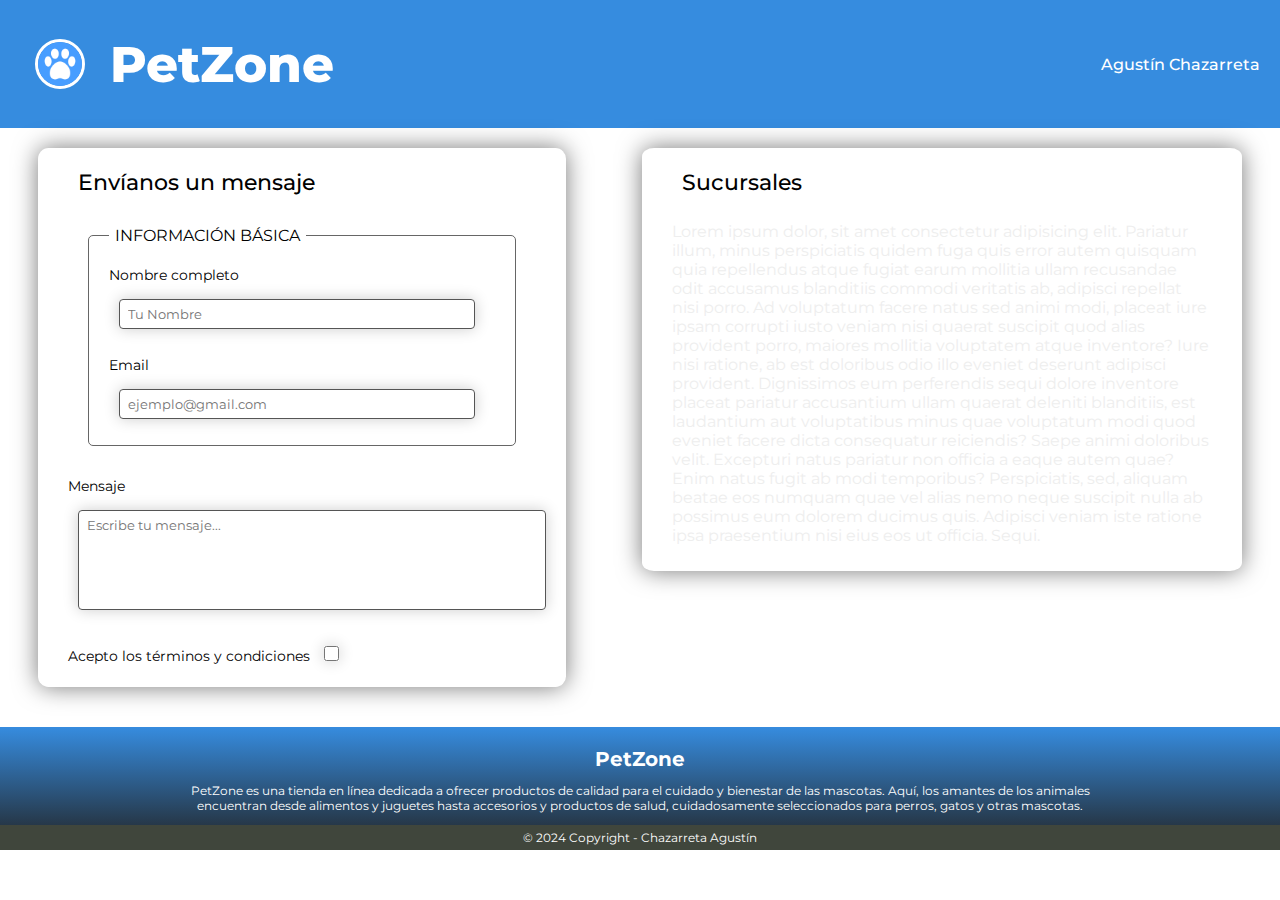
<file: index-form.html>
<!DOCTYPE html>
<html lang="es">
<head>
    <meta charset="UTF-8">
    <meta name="viewport" content="width=device-width, initial-scale=1.0">
    <title> PetZone</title>
    <link rel="stylesheet" href="styles-form.css">
    <link rel="icon" href="PetZone.png" type="image/png">
    <link rel="stylesheet" href="https://cdn-uicons.flaticon.com/uicons-regular-rounded/css/uicons-regular-rounded.css">
    <link rel="preconnect" href="https://fonts.googleapis.com">
    <link rel="preconnect" href="https://fonts.gstatic.com" crossorigin>
    <link href="https://fonts.googleapis.com/css2?family=Montserrat:ital,wght@0,100..900;1,100..900&family=Rubik+Mono+One&display=swap" rel="stylesheet">
<body>
    <header class="container">
        <div class="header-logo item">
            <img src="PetZone.png" alt="Logo de la web PetZone" class="logo-icon">
            <h1>PetZone</h1>
        </div>
        <div class="user-info item">
            <i class="fi fi-rr-circle-user user-icon"></i>
            <span>Agustín Chazarreta</span>
        </div>
    </header>

    <main>
        <form class="form">
            <h2>Envíanos un mensaje</h2>
        
            <fieldset>
                <legend> INFORMACIÓN BÁSICA</legend>
                <!-- SIMPLE IMPUTS-->
                <div class="form_input">
                    <label>Nombre completo
                        <input type="text" placeholder="Tu Nombre">
                    </label>
                </div>
                <div class="form_input">
                    <label for="email">Email</label>
                    <input type="email" placeholder="ejemplo@gmail.com" id="email">
                </div>
            </fieldset>

            <!-- TEXTAREA -->
            <div class="form_input">
                <label for="mensaje">Mensaje</label>
                <textarea rows="5" placeholder="Escribe tu mensaje... " id="mensaje"></textarea>
            </div>
            <div class="form_input">
                <label>Acepto los términos y condiciones
                    <input type="checkbox" class="checkbox">
                </label>
            </div>
        </form>
        <section>
            <div class="mapa">
                <h2>Sucursales</h2>
                <p>Lorem ipsum dolor, sit amet consectetur adipisicing elit. Pariatur illum, minus perspiciatis quidem fuga quis error autem quisquam quia repellendus atque fugiat earum mollitia ullam recusandae odit accusamus blanditiis commodi veritatis ab, adipisci repellat nisi porro. Ad voluptatum facere natus sed animi modi, placeat iure ipsam corrupti iusto veniam nisi quaerat suscipit quod alias provident porro, maiores mollitia voluptatem atque inventore? Iure nisi ratione, ab est doloribus odio illo eveniet deserunt adipisci provident. Dignissimos eum perferendis sequi dolore inventore placeat pariatur accusantium ullam quaerat deleniti blanditiis, est laudantium aut voluptatibus minus quae voluptatum modi quod eveniet facere dicta consequatur reiciendis? Saepe animi doloribus velit. Excepturi natus pariatur non officia a eaque autem quae? Enim natus fugit ab modi temporibus? Perspiciatis, sed, aliquam beatae eos numquam quae vel alias nemo neque suscipit nulla ab possimus eum dolorem ducimus quis. Adipisci veniam iste ratione ipsa praesentium nisi eius eos ut officia. Sequi.</p>
            </div>
        </section>
    </main>
    <footer>
        <h4>PetZone</h4>
        <div class="info-footer">
            <p>PetZone es una tienda en línea dedicada a ofrecer productos de calidad para el cuidado y bienestar de las mascotas. Aquí, los amantes de los animales encuentran desde alimentos y juguetes hasta accesorios y productos de salud, cuidadosamente seleccionados para perros, gatos y otras mascotas.</p>
        </div>
        <div class="ultimo-footer">© 2024 Copyright - Chazarreta Agustín</div>
    </footer>
</body>
</html>
</file>
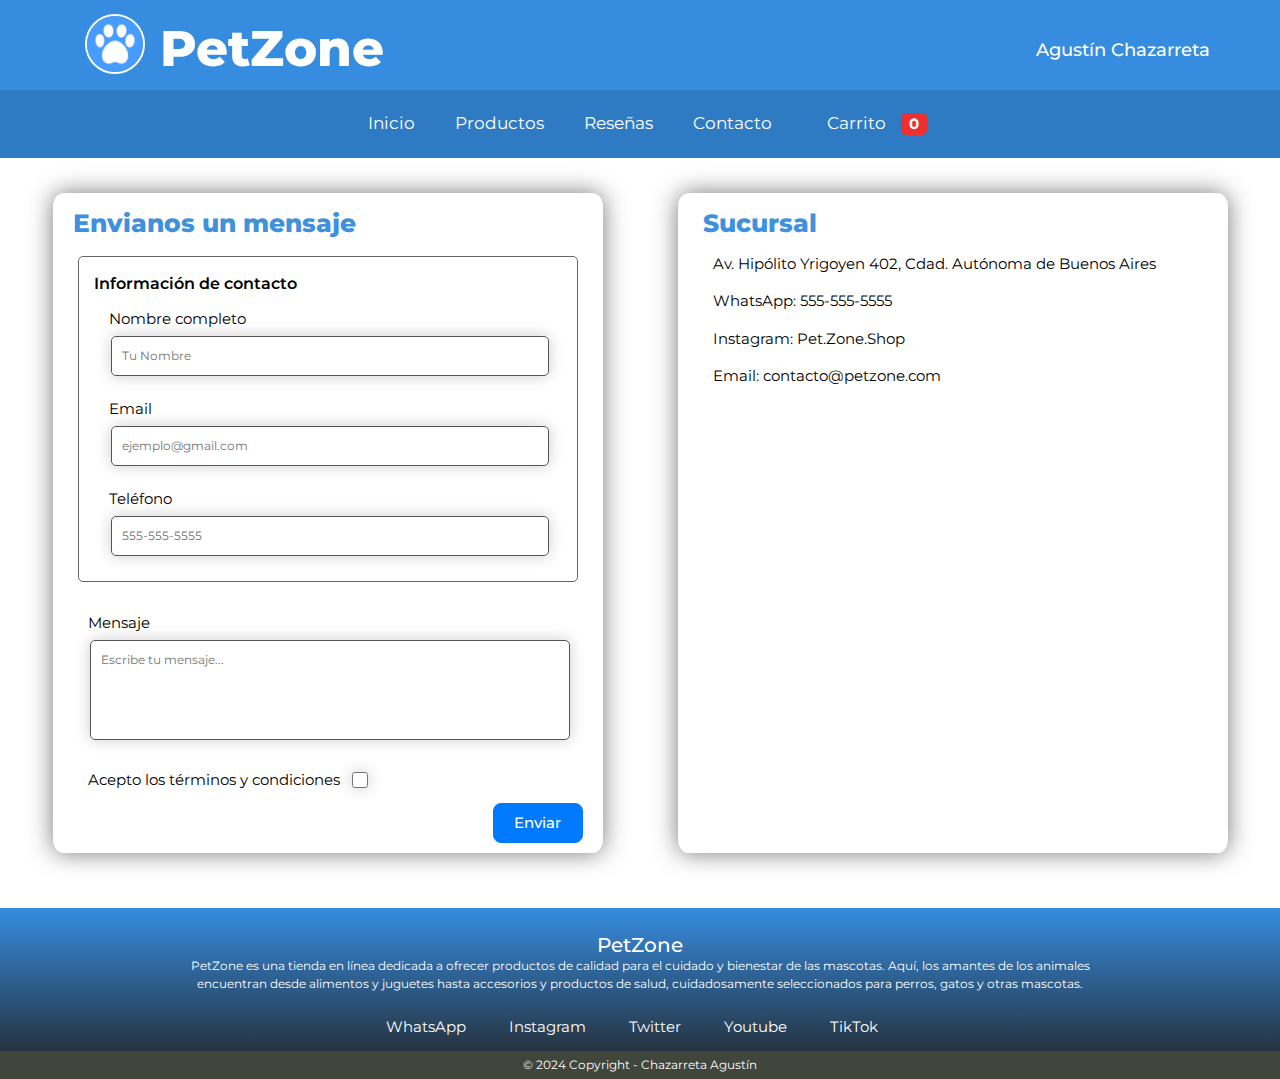
<file: html/index-form.html>
<!DOCTYPE html>
<html lang="es">
<head>
    <meta charset="UTF-8">
    <meta name="viewport" content="width=device-width, initial-scale=1.0">
    <title> PetZone</title>
    <link rel="icon" href="../img/PetZone.png" type="image/png">
    <link rel="stylesheet" href="https://cdn-uicons.flaticon.com/uicons-regular-rounded/css/uicons-regular-rounded.css">
    <link rel='stylesheet' href='https://cdn-uicons.flaticon.com/2.6.0/uicons-regular-rounded/css/uicons-regular-rounded.css'>
    <link rel='stylesheet' href='https://cdn-uicons.flaticon.com/2.6.0/uicons-brands/css/uicons-brands.css'>
    <link rel="preconnect" href="https://fonts.googleapis.com">
    <link rel="preconnect" href="https://fonts.gstatic.com" crossorigin>
    <link href="https://fonts.googleapis.com/css2?family=Montserrat:ital,wght@0,100..900;1,100..900&family=Rubik+Mono+One&display=swap" rel="stylesheet">
    <link href="https://cdn.jsdelivr.net/npm/bootstrap@5.3.3/dist/css/bootstrap.min.css" rel="stylesheet" integrity="sha384-QWTKZyjpPEjISv5WaRU9OFeRpok6YctnYmDr5pNlyT2bRjXh0JMhjY6hW+ALEwIH" crossorigin="anonymous">
    <link rel="stylesheet" href="../css/style.css">
</head>
<body>
    <header class="container-web">
        <div>
            <a class="header-logo item" href="index.html">
            <img src="../img/PetZone.png" alt="Logo de la web PetZone" class="logo-icon">
            <h1>PetZone</h1>
            </a>
        </div>
        <div class="user-info item">
            <i class="fi fi-rr-circle-user"></i>
            <span>Agustín Chazarreta</span>
        </div>
    </header>
    
    <nav class="navbar navbar-expand-lg nav-bar">
        <div class="container-fluid">
        <button class="navbar-toggler" type="button" data-bs-toggle="collapse" data-bs-target="#navbarText" aria-controls="navbarText" aria-expanded="false" aria-label="Toggle navigation">
        <i class="fi fi-rr-menu-burger"></i>
        </button>
        <div class="collapse navbar-collapse" id="navbarText">
            <ul class="navbar-nav mx-auto mb-2 mb-lg-0">
            <li class="nav-item">
                <a class="nav-link item" aria-current="page" href="../index.html"><i class="fi fi-rr-home"></i>Inicio</a>
            </li>
            <li class="nav-item">
                <a class="nav-link item" href="../index.html#seccion-productos">Productos</a>
            </li>
            <li class="nav-item">
                <a class="nav-link item" href="index-resenias.html">Reseñas</a>
            </li>
            <li class="nav-item">
                <a class="nav-link item" href="../html/index-form.html">Contacto</a>
            </li>
            <li class="nav-item">
                <a class="nav-link item" href="../html/index-carrito.html"><i class="fi fi-rr-shopping-cart"></i>Carrito<span id="carrito-cantidad">0</span></a>
            </li>
            </ul>
        </div>
        </div>
    </nav>

    <main class="contacto">
        <form class="formulario" action="https://formspree.io/f/xkgnjlrq"  method="POST">
            <h2>Envianos un mensaje</h2>
        
            <fieldset>
                <legend> Información de contacto</legend>
                <!-- SIMPLE IMPUTS-->
                <div class="form_input">
                    <label>Nombre completo</label>
                    <input type="text" placeholder="Tu Nombre" id="nombre" name="nombre">
                </div>
                <div class="form_input">
                    <label for="email">Email</label>
                    <input type="email" placeholder="ejemplo@gmail.com" id="email" name="email">
                </div>
                <div class="form_input">
                    <label>Teléfono</label>
                    <input type="telefono" placeholder="555-555-5555" id="telefono" name="telefono">
                </div>
            </fieldset>

            <!-- TEXTAREA -->
            <div class="form_input">
                <label for="mensaje">Mensaje</label>
                <textarea rows="5" placeholder="Escribe tu mensaje... " id="mensaje" name="mensaje" ></textarea>
            </div>
            <div class="form_input">
                <label>Acepto los términos y condiciones
                    <input type="checkbox" class="checkbox" id="checkbox" name="checkbox" required>
                </label>
            </div>
            <button type="submit" class="boton" onclick=checkForm()>Enviar</button>
        </form>

        <section class="mapa">
            <div>
                <h2>Sucursal</h2>
                <a><i class="fi fi-rr-marker"></i>Av. Hipólito Yrigoyen 402, Cdad. Autónoma de Buenos Aires</a>
                <a><i class="fi fi-brands-whatsapp"></i>WhatsApp: 555-555-5555</a>
                <a><i class="fi fi-brands-instagram"></i>Instagram: Pet.Zone.Shop</a>
                <a><i class="fi fi-rr-envelope"></i>Email: contacto@petzone.com</a>
                <iframe src="https://www.google.com/maps/embed?pb=!1m18!1m12!1m3!1d6567.723740308096!2d-58.37319374098478!3d-34.607654225157354!2m3!1f0!2f0!3f0!3m2!1i1024!2i768!4f13.1!3m3!1m2!1s0x95bccadb57fd1e5f%3A0xcc737c4eb0a8614b!2sPlaza%20de%20Mayo!5e0!3m2!1ses!2sar!4v1730297738612!5m2!1ses!2sar" width="600" height="450" style="border:0;" allowfullscreen="" loading="lazy" referrerpolicy="no-referrer-when-downgrade"></iframe>
            </div>
        </section>
    </main>

    <footer>
        <div class="primer-footer">
            <div class="info-footer">
                <h4>PetZone</h4>
                <p>PetZone es una tienda en línea dedicada a ofrecer productos de calidad para el cuidado y bienestar de las mascotas. Aquí, los amantes de los animales encuentran desde alimentos y juguetes hasta accesorios y productos de salud, cuidadosamente seleccionados para perros, gatos y otras mascotas.</p>
            </div>
            <div class="redes-sociales">
                <a href="#"><i class="fi fi-brands-whatsapp"></i>WhatsApp</a>
                <a href="#"><i class="fi fi-brands-instagram"></i>Instagram</a>
                <a href="#"><i class="fi fi-brands-twitter-alt"></i></i>Twitter</a>
                <a href="#"><i class="fi fi-brands-youtube"></i></i></i>Youtube</a>
                <a href="#"><i class="fi fi-brands-tik-tok"></i></i></i>TikTok</a>
            </div>
        </div>
        <div class="ultimo-footer">© 2024 Copyright - Chazarreta Agustín</div>
    </footer>
    <script src="https://cdn.jsdelivr.net/npm/bootstrap@5.3.3/dist/js/bootstrap.bundle.min.js" integrity="sha384-YvpcrYf0tY3lHB60NNkmXc5s9fDVZLESaAA55NDzOxhy9GkcIdslK1eN7N6jIeHz" crossorigin="anonymous"></script>
    <script src="../js/funciones-form.js"></script>
    <script src="../js/funciones-cantidad-productos.js"></script>
</body>
</html>
</file>
<file: styles-form.css>
* {
    box-sizing: border-box; /* Incluye padding y borde en el ancho total */
}

body {
    margin: 0;
    font-family: "Montserrat";
    color: #eee;
    background: #fff;
}

/*HEADER*/
.container {
    align-items: center;
    justify-content: space-between;
    display: flex;
    padding: 0 20px;
    background-color: #368cdf;
    color: #fff;
    font-family: "Montserrat";
    
}

.item {
    align-items: center;
    display: flex;
    flex-direction: row;
    gap: 10px; /* Espacio entre los elementos dentro de .item */
}

.header-logo {
    gap: 25px; /* Espacio entre los elementos dentro de .header-logo */
}

h1{
    color: white;
    font-size: 50px;
    font-weight: 800;
}

.user-info {
    font-size: 16px;
    font-weight: 500;
}

/* Icono de Usuario */
.fi {
    font-size: 24px; /* Ajusta el tamaño */
    color: #fff; /* Cambia el color */
}

img.logo-icon {
    width: 50px;
    height: 50px;
    margin-left: 15px;
    border-color: #fff;
    border-style: solid;
    border-radius: 100%;
}

img.user-icon {
    width: 30px;
    height: 30px;
    margin-right: 10px;
}

main {
    display: flex;
    justify-content: space-around;
}

h2 {
    margin: 0;
    margin-bottom: 10px;
    font-weight: 500;
    font-size: 1.4em;
    padding: 10px;
    color: #000;
}

form {
    background: transparent;
    padding: 10px 30px;
    max-width: 600px;
    box-shadow: 0 0 25px #0008;
    margin-top: 20px;
    margin-bottom: 40px;
    border-radius: 2%;
}

.form_input {
    padding: 6px 0;
    color: #000;
}

input, textarea, select {
    width: 100%;
    box-sizing: border-box;
    margin: 10px;
    padding: 6px 8px;
    border: 1px solid #555;
    box-shadow: 0 0 15px #0003;
    background: transparent;
    border-radius: 4px;
    color: #000;
    font-family: "Montserrat";
}

option {
    background-color: #000;
    
}

textarea {
    min-width: 100%;
    resize: none;
    min-height: 100px;
}

label {
    font-size: 0.88em;
    line-height: 2;
}

.checkbox {
    width: 15px;
    height: 15px;
}

fieldset {
    border-radius: 5px;
    border: 1px solid #666;
    padding: 10px 50px 10px 20px;
    margin: 20px;
}

legend {
    padding: 0 6px;
    color: #000;
}

.mapa {
    background: transparent;
    padding: 10px 30px;
    max-width: 600px;
    box-shadow: 0 0 25px #0008;
    margin-top: 20px;
    margin-bottom: 40px;
    border-radius: 2%;
}



/*FOOTER*/

footer {
    font-family: "Montserrat";
    color: #fff;
    background: linear-gradient(to top, #222, #368cdf);
    padding-top: 20px; /* Controla el espacio superior e inferior del footer */
    display: flex;
    flex-direction: column;
    align-items: center;
    gap: 0; /* Elimina el espacio entre h4 y .info-footer */
}

h4 {
    margin: 0; /* Elimina el margen predeterminado del h4 */
    font-size: 20px;
}

.info-footer {
    margin: 0; /* Asegura que no haya margen superior o inferior */
    padding: 0 30px; /* Solo aplica padding lateral si es necesario */
    text-align: center; /* Centra el texto dentro de .info-footer */
    text-wrap: balance;
    font-size: 12px;
}

.ultimo-footer{
    padding: 5px;
    background-color: #40463c;
    text-align: center;
    width: 100%; /* Abarca toda la pantalla */
    font-size: 12px;
}
</file>
<file: css/style.css>
* {
    box-sizing: border-box; /* Incluye padding y borde en el ancho total */
    font-family: "Montserrat", sans-serif;
}

body {
    margin: 0;
    color: #eee;
    background: #fff;
}

/*HEADER*/
.container-web {
    display: flex;
    align-items: center;
    justify-content: space-between;
    padding-right: 10px;
    background-color: #368cdf;
    color: #fff;
    width: 100%;
    height: 60px;
}

.item {
    align-items: stretch;
    display: flex;
    flex-direction: row;
    gap: 10px; /* Espacio entre los elementos dentro de .item */
}

.header-logo {
    gap: 10px; /* Espacio entre los elementos dentro de .header-logo */
    text-decoration: none;
}

h1{
    color: white;
    font-size: 23px;
    font-weight: 800;
    padding-top: 5px;
}

.user-info {
    display: flex;
    font-size: 10px;
    font-weight: 500;
}

/* Icono de Usuario */
.user-info .fi {
    font-size: 18px; /* Ajusta el tamaño */
    color: #fff; /* Cambia el color */
}

img.logo-icon {
    width: 35px;
    height: 35px;
    margin-left: 15px;
    border: 2px solid white;
    border-radius: 100%;
}

/*NAV-BAR*/
.nav-bar {
    display: flex;
    align-items: center;
    justify-content: center;
    font-size: 12px;
    padding: 8px 20px;
    background-color: #2f7bc3;
}

.nav-bar .item {
    color: white;
    padding: 8px 15px !important;
    text-decoration: none;
    max-height: 45px;
    border-radius: 30px;
    margin: 5px 5px;
}

.nav-bar .item:hover{
    background-color: #3f91dd;
}

.navbar-toggler {
    color: white; /* Cambia el color a lo que necesites */
    border: 1px solid white;
    height: 32px;
}

#carrito-cantidad {
    font-size: 12px;
    background-color: #ee2f2f;
    padding: 0 8px;
    border-radius: 5px;
    font-weight: bold;
}

/*CAROUSEL*/
.carousel-item {
    width: 100%;
    height: 180px;
}

/*SECCIÓN PRODUCTOS (con GRID)*/
.productos {
    padding-top: 5px;
}

.productos-grid {
    display: grid;
    grid-template-columns: repeat(2, 175px);
    grid-template-rows: auto;
    justify-content: center;
    gap: 30px 10px;
}

#productos-container {
    display: grid;
    grid-template-columns: repeat(1, 280px);
    grid-template-rows: auto;
    justify-content: center;
    gap: 30px 10px;
    padding-bottom: 30px;
}

.card {
    color: #000;
    border: 1px solid #ccc;
    border-radius: 10px;
    overflow: hidden;
    background-color: #fff;
    box-shadow: 0 0 15px #0003;
}

.card-img-top {
    width: 100%;
    height: 250px;
}

.card-body {
    padding: 18px;
    display: flex;
    flex-direction: column; /*Alinear el contenido verticalmente*/
}

.card-brand , .card-title{
    margin: 0;
}

.card-title {
    font-size: 20px;
}

.card-brand {
    font-size: 16px;
    color: #1e4972;
    font-weight: 500;
}

.card-description {
    font-size: 14px;
    max-height: 60px; /* Altura inicial limitada */
    overflow: hidden; /* Oculta el contenido que sobrepase la altura */
    transition: max-height 0.5s ease; /* Transición suave para max-height */
}

.card-description.expanded {
    max-height: 300px; /* Altura máxima para la descripción expandida */
}

.card-price {
    font-size: 25px;
    font-weight: 600;
    display: flex;
    justify-content: space-between;
}

.card-body .btn {
    align-self: flex-end; /* Alinear el botón al final del card-body */
    background-color: #007bff;
    font-size: 13px;
    border: none;
}

#prev-btn, #next-btn {
    background-color: #2571c2;
    border: none;
}


#page-info {
    color: #3f91dd;
    font-size: 15px;
    font-weight: 600;
    text-align: center;
}

.toast-message {
    position: fixed;
    bottom: 20px;
    right: 20px;
    background-color: #4cbe67;
    color: white;
    padding: 10px 20px;
    border-radius: 5px;
    box-shadow: 0px 4px 6px rgba(0, 0, 0, 0.2);
    z-index: 1000;
    font-size: 14px;
    opacity: 1; /* Inicialmente visible */
    transition: opacity 1s ease-in-out; /* Transición suave de opacidad */
}

.toast-message.fade-out {
    opacity: 0; /* Hace que el mensaje sea invisible */
}

/*SECCIÓN CATEGORIA-MASCOTA*/
.categoria-mascota {
    display: flex;
    flex-direction: column;
    align-items: center;
    margin-bottom: 20px;
}

.titulo-categoria {
    color: #3f91dd;
    font-size: 20px;
    font-weight: 800;
    text-align: center;
    padding: 0 2px;
}

.mascota-container {
    display: grid;
    grid-template-columns: repeat(5,auto);
    width: 100%;
    padding: 15px;
    justify-content: space-evenly;
}

.mascota {
    overflow: hidden;
    border-radius: 80px;
    cursor: pointer;
    border: 1px #1e4972 solid;
    background: linear-gradient(to top, #222, #368cdf);
}

.mascota:hover {
    box-shadow: 0 0 10px #0008;
}

.mascota img {
    height: 60px;
    width: 60px;
}

/*SECCIÓN FORMULARIO Y MAPA*/
.contacto {
    display: flex;
    flex-direction: column;
    align-items: center;
    justify-content: space-around;
    margin: 5px;
}

h2 {
    margin: 0;
    font-weight: 800;
    font-size: 20px;
    padding-top: 5px;
    color: #3f91dd;
}

.formulario {
    background: transparent;
    width: 90%;
    padding: 10px 20px;
    max-width: 800px;
    box-shadow: 0 0 25px #0008;
    margin: 20px 0 40px 0;
    border-radius: 2%;
    display: flex;
    flex-direction: column;
}

.form_input {
    padding: 6px 0;
    color: #000;
}

input, textarea {
    width: 100%;
    box-sizing: border-box;
    margin: 2px;
    padding: 6px 8px;
    border: 1px solid #555;
    box-shadow: 0 0 15px #0003;
    background: transparent;
    border-radius: 4px;
    color: #000;
    font-size: 10px;
}

textarea {
    min-width: 100%;
    resize: none;
    height: 50px;
}

label {
    font-size: 12px;
    line-height: 2;
}

.checkbox {
    width: 12px;
    height: 12px;
}

fieldset {
    border-radius: 5px;
    border: 1px solid #666;
    padding: 10px;
    margin: 20px 0;
}

legend {
    color: #000;
    font-size: 13px;
    margin: 0;
    font-weight: 600;
}

.boton {
    display: flex;
    padding: 5px 10px;
    font-size: 12px;
    font-weight: 500;
    color: #fff;
    background-color: #007bff; /* Azul Bootstrap */
    border: 1px solid #007bff;
    border-radius: 8px;
    cursor: pointer;
    align-self: flex-end;
}

.mapa {
    display: flex;
    flex-direction: column;
    background: transparent;
    padding: 10px 15px;
    max-width: 800px;
    width: 90%;
    box-shadow: 0 0 25px #0008;
    margin-top: 20px;
    margin-bottom: 40px;
    border-radius: 2%;
    color: #000;
}

.mapa iframe {
    width: 100%;
    height: 95%;
    max-height: 250px;
    border-radius: 10%;
    margin: 15px 0;
}

.mapa a {
    display: flex;
    margin: 10px 2px;
    align-items: center;
    font-size: 12px;
}

.mapa i {
    font-size: 25px; /* Ajusta el tamaño según necesites */
    color: #3f91dd; /* Color para el ícono en la sección de mapa */
    margin-right: 10px;
}

/*SECCIÓN RESEÑAS*/
.resenias {
    padding-bottom: 20px;
}

.resenias h2{
    font-size: 25px;
    padding: 20px 60px;
    font-weight: 800;
    color: #3f91dd;
}

.resenias-grid{
    display: grid;
    grid-template-columns: 400px;
    grid-template-rows: auto;
    justify-content: center;
    gap: 40px;
}

.resenias .card{
    display: flex;
    flex-direction: column;
    padding-top: 20px;
}

.resenias .card .card-img-top {
    width: 120px;
    height: 120px;
    align-self: center;
    border-radius: 100%;
}

/*CARRITO DE COMPRAS*/
#carrito {
    padding: 0 30px 50px 30px;
    min-height: 50vh; /* Asegura que ocupe al menos toda la altura de la ventana */
}

.text-end h4 {
    font-weight: 800;
    font-size: 25px;
    color: #3f91dd;
    margin-bottom: 25px;
}

#limpiar-carrito {
    align-self: flex-end; /* Alinear el botón al final del card-body */
    background-color: #3f91dd;
    color: white;
    font-size: 13px;
    border: none;
}

#finalizar-compra{
    align-self: flex-end; /* Alinear el botón al final del card-body */
    background-color: #ee4242;
    color: white;
    font-size: 13px;
    border: none;
}

#limpiar-carrito:hover{
    background-color: #007bff;
}

#finalizar-compra:hover{
    background-color: red;
}

.custom-button {
    background-color: #007bff; /* Botón azul */
    color: #fff;              /* Texto blanco */
    border: none;
    border-radius: 8px;
    padding: 10px 20px;
    font-size: 16px;
} 
/*FOOTER*/

footer {
    font-family: "Montserrat";
    color: #fff;
    background: linear-gradient(to top, #222, #368cdf);
    padding-top: 20px; /* Controla el espacio superior e inferior del footer */
    display: flex;
    flex-direction: column;
    align-items: center;
    gap: 0; /* Elimina el espacio entre h4 y .info-footer */
}

h4 {
    margin: 0; /* Elimina el margen predeterminado del h4 */
    font-size: 20px;
}

.primer-footer {
    display: flex;
    font-size: 10px;
    padding: 0 15px;
}

.info-footer {
    margin: 0; /* Asegura que no haya margen superior o inferior */
    padding: 5px; /* Solo aplica padding lateral si es necesario */
    text-align: center; /* Centra el texto dentro de .info-footer */
    text-wrap: balance;
    display: flex;
    flex-direction: column;
}

.redes-sociales {
    display: flex;
    flex-direction: column;
    padding-top: 10px;
}

.redes-sociales a {
    text-decoration: none;
    color: white;
    margin: 2px 8px;
}

.redes-sociales i {
    margin-right: 5px;
    font-size: 10px;
}

.ultimo-footer{
    padding: 5px;
    background-color: #40463c;
    text-align: center;
    width: 100%; /* Abarca toda la pantalla */
    font-size: 10px;
}

/*Agrego media Query*/
@media (min-width: 600px) {
    /*HEADER*/
    .container-web {
        padding: 50px 70px 40px 70px;
    }
    h1 {
        font-size: 50px;
    }
    
    .item {
        gap: 15px; /* Espacio entre los elementos dentro de .item */
    }
    
    .user-info {
        font-size: 18px;
    }
    
    .user-info .fi {
        font-size: 25px;
    }
    
    img.logo-icon {
        width: 60px;
        height: 60px;
    }
    /*NAV-BAR*/
    .nav-bar {
        font-size: 17px;
    }

    #carrito-cantidad {
        font-size: 15px;
        align-self: center;
    }

    /*CAROUSEL*/
    .carousel-item {
    height: 300px;
    }
    
    /*SECCIÓN CATEGORIA-MASCOTA*/
    .titulo-categoria {
        font-size: 30px;
    }

    .mascota-container {
        justify-content: space-evenly;
    }

    .mascota {
        border: 3px #1e4972 solid;
    }
    
    .mascota img {
        height: 200px;
        width: 200px;
    }
    
    .mascota:hover {
        box-shadow: 0 0 15px #0008;
    }
    
    /*SECCIÓN PRODUCTOS (con GRID)*/
    
    #productos-container {
        display: grid;
        grid-template-columns: repeat(4, 290px);
        gap: 40px 0;
        padding-bottom: 30px;
        justify-content: stretch;
    }
    
    .card {
        width: 255px;
    }
    
    .productos {
        padding: 80px 0;
    }
    
    .card-body {
        padding: 25px;
    }

    
    .card-body .btn {
        font-size: 15px;
    }
    
    .card-body .card-price {
        font-size: 22px;
        margin-bottom: 0;
    }

    #prev-btn, #next-btn {
        font-size: 20px;
        margin: 0 30px;
    }
    
    #page-info {
        margin-top: 30px;
        font-size: 20px;
    }
    
    .toast-message {
        bottom: 20px;
        right: 40px;
        font-size: 18px;
    }

    
    /*FORMULARIO Y MAPA*/
    .contacto {
        flex-direction: row;
        align-items: stretch;
        margin: 15px;
    }

    h2 {
        font-size: 25px;
        color: #3f91dd;
    }
    
    .formulario {
        max-width: 550px;
    }
    
    .form_input {
        padding: 8px 15px;
    }
    
    input, textarea {
        padding: 10px 10px;
        border-radius: 5px;
        font-size: 12px;
    }
    
    textarea {
        height: 100px;
    }
    
    label {
        font-size: 15px;
        display: flex;
        align-items: center;
        gap: 10px;
    }
    
    .checkbox {
        width: 16px;
        height: 16px;
    }
    
    fieldset {
        padding: 15px 15px;
        margin: 18px 5px;
    }
    
    legend {
        font-size: 16px;
        margin: 0;
        font-weight: 600;
    }
    
    .boton {
        width: 90px;
        padding: 8px 20px;
        font-size: 15px;
        font-weight: 500;
    }
    
    .mapa {
        padding: 10px 25px;
        max-width: 550px;
    }
    
    .mapa iframe {
        max-height: 75%;
        border-radius: 5%;
        margin: 0;
    }
    
    .mapa a {
        margin: 15px 0;
        font-size: 15px;
    }
    
    .mapa i {
        font-size: 30px;
    }

    /*SECCIÓN RESEÑAS*/
    .resenias{
        padding: 30px;
    }
    
    .resenias h2{
        font-size: 40px;
        padding: 20px 120px;
    }
    
    .resenias-grid{
        grid-template-columns: repeat(3,350px);
        gap: 50px;
    }
    
    .resenias-grid .card {
        width: 90%;
    }

        /*CARRITO DE COMPRAS*/
    #limpiar-carrito {
        font-size: 18px;
    }

    #finalizar-compra{
        font-size: 18px;
    }

    /*FOOTER*/
    .primer-footer {
        flex-direction: column;
    }    
    
    .info-footer {
        flex-direction: column;
        font-size: 12px;
    }

    .redes-sociales{
        font-size: 15px;
        flex-direction: row;
        justify-content: center;
        padding: 0 0 10px 0;
    }

    .redes-sociales a {
        display: flex;
        text-decoration: none;
        color: white;
        margin-right: 30px;
    }

    .redes-sociales i {
        margin-right: 5px;
        font-size: 15px;
    }

    .ultimo-footer{
        font-size: 12px;
    }
}
</file>
